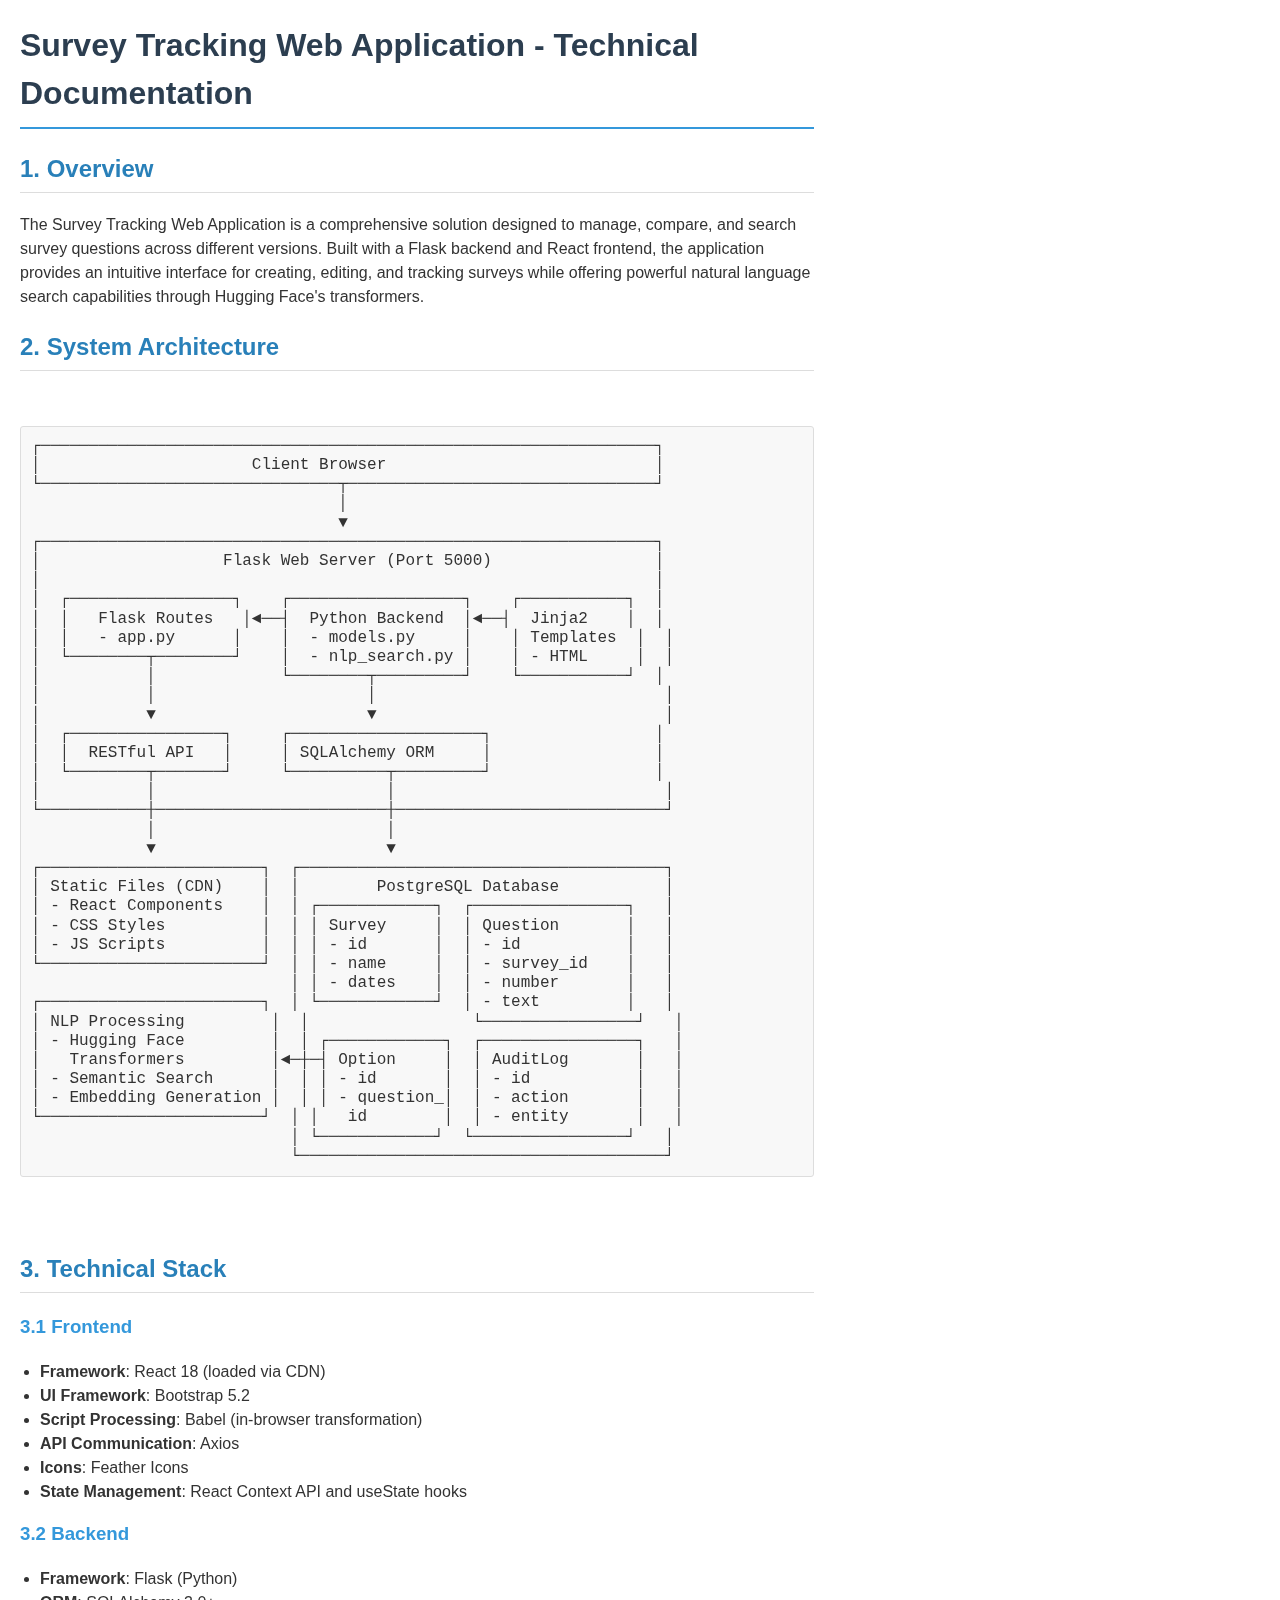
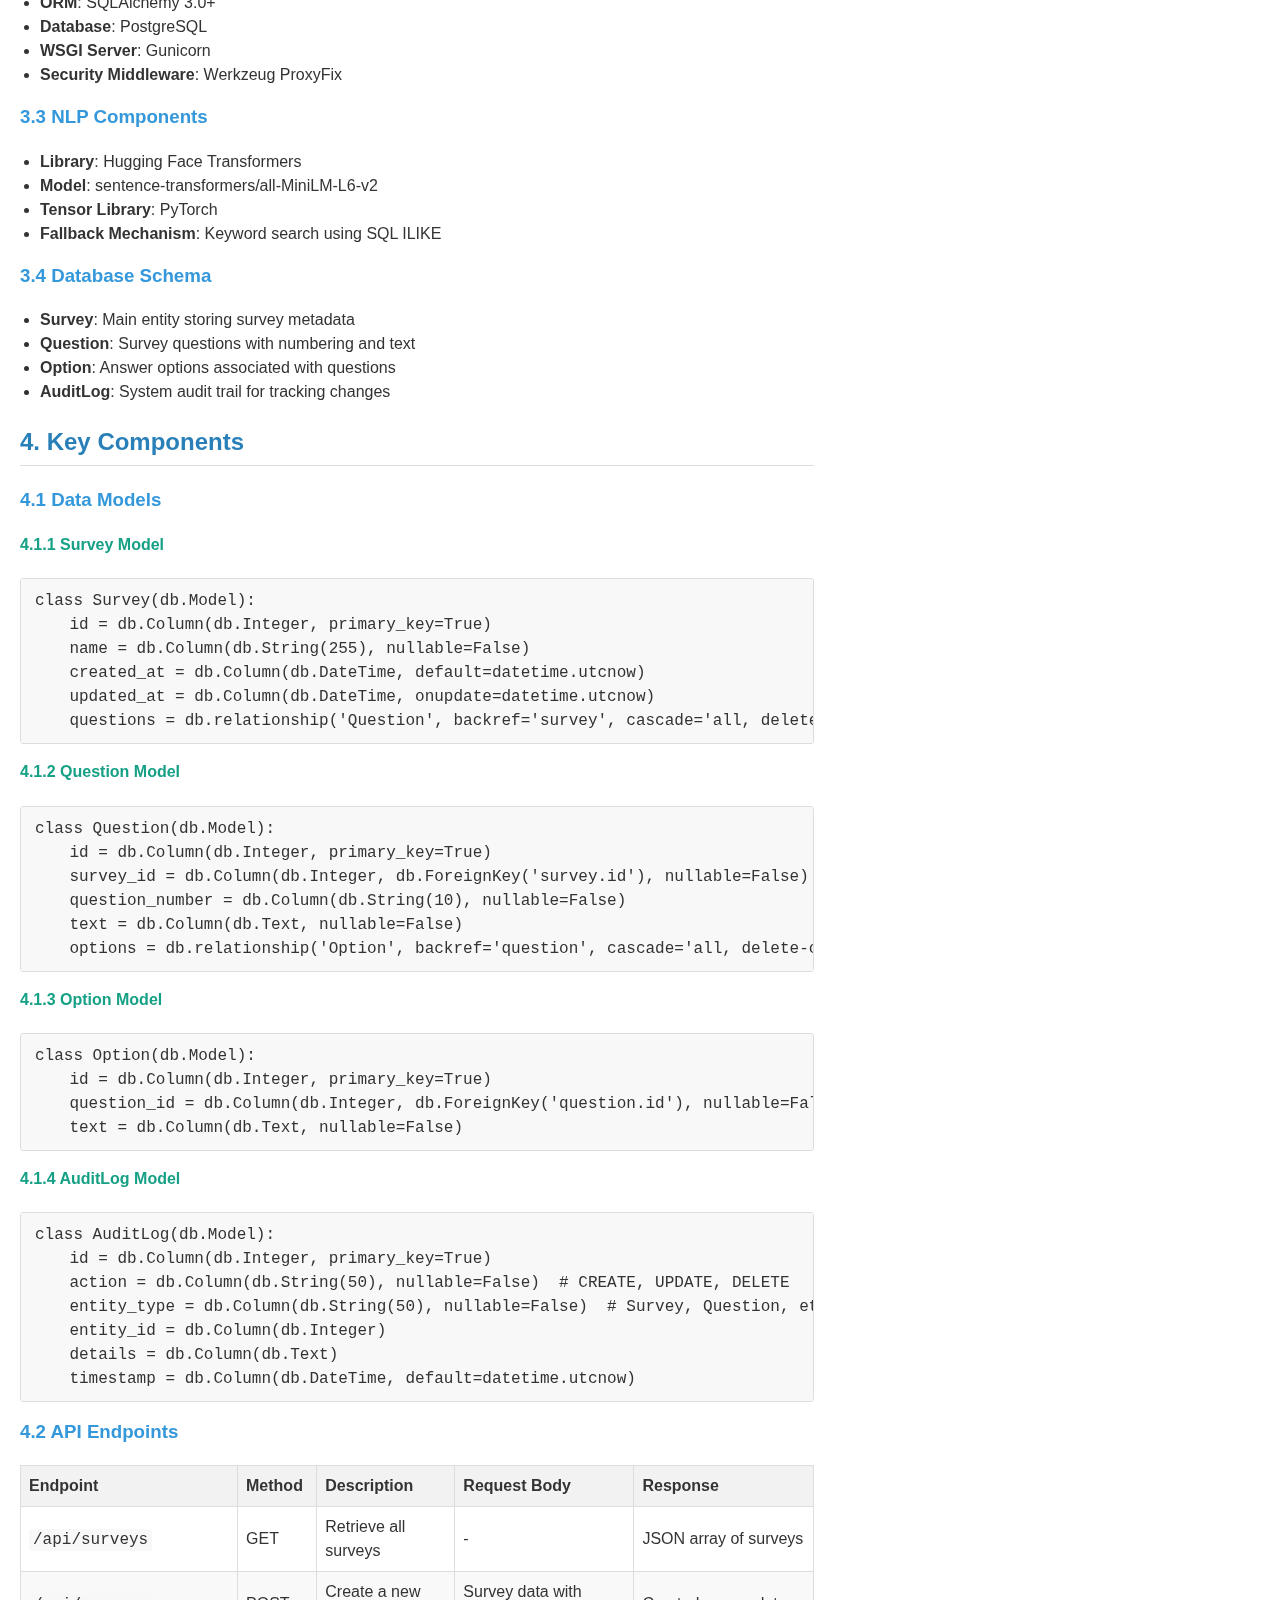
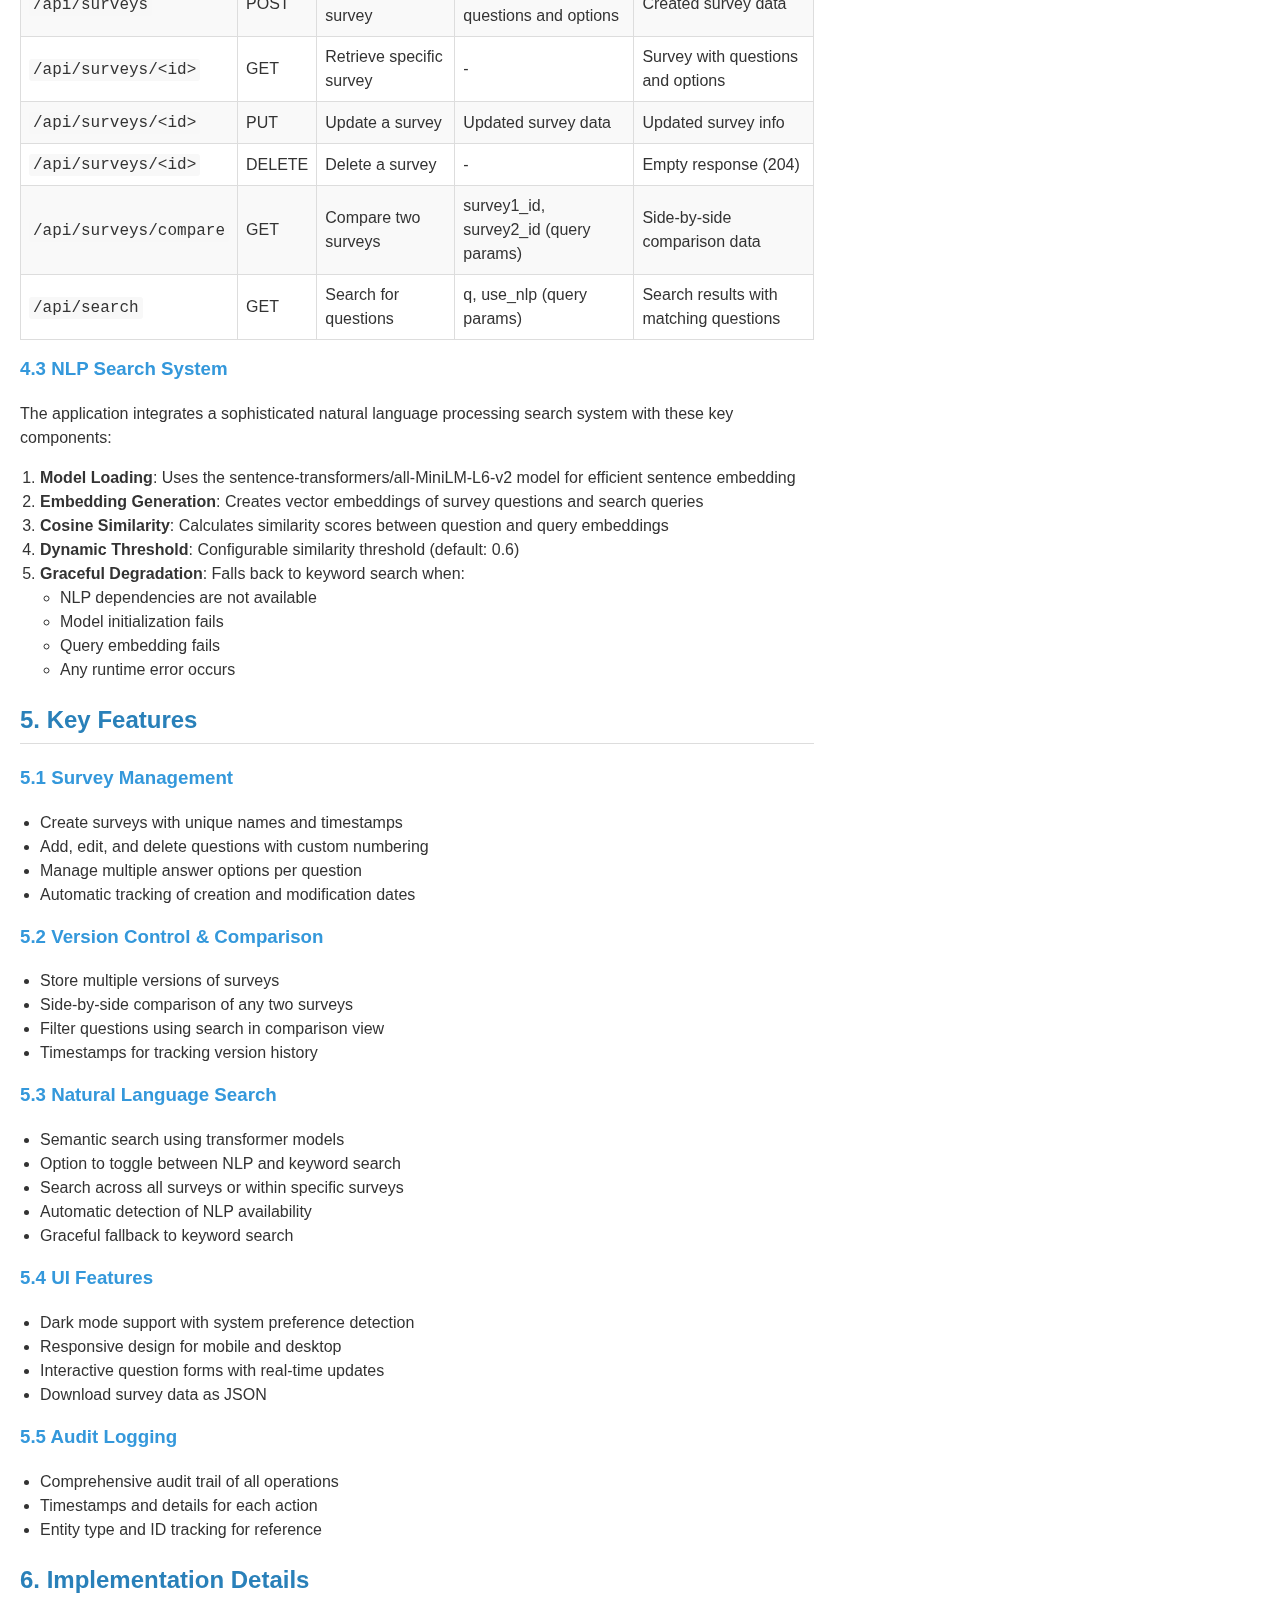
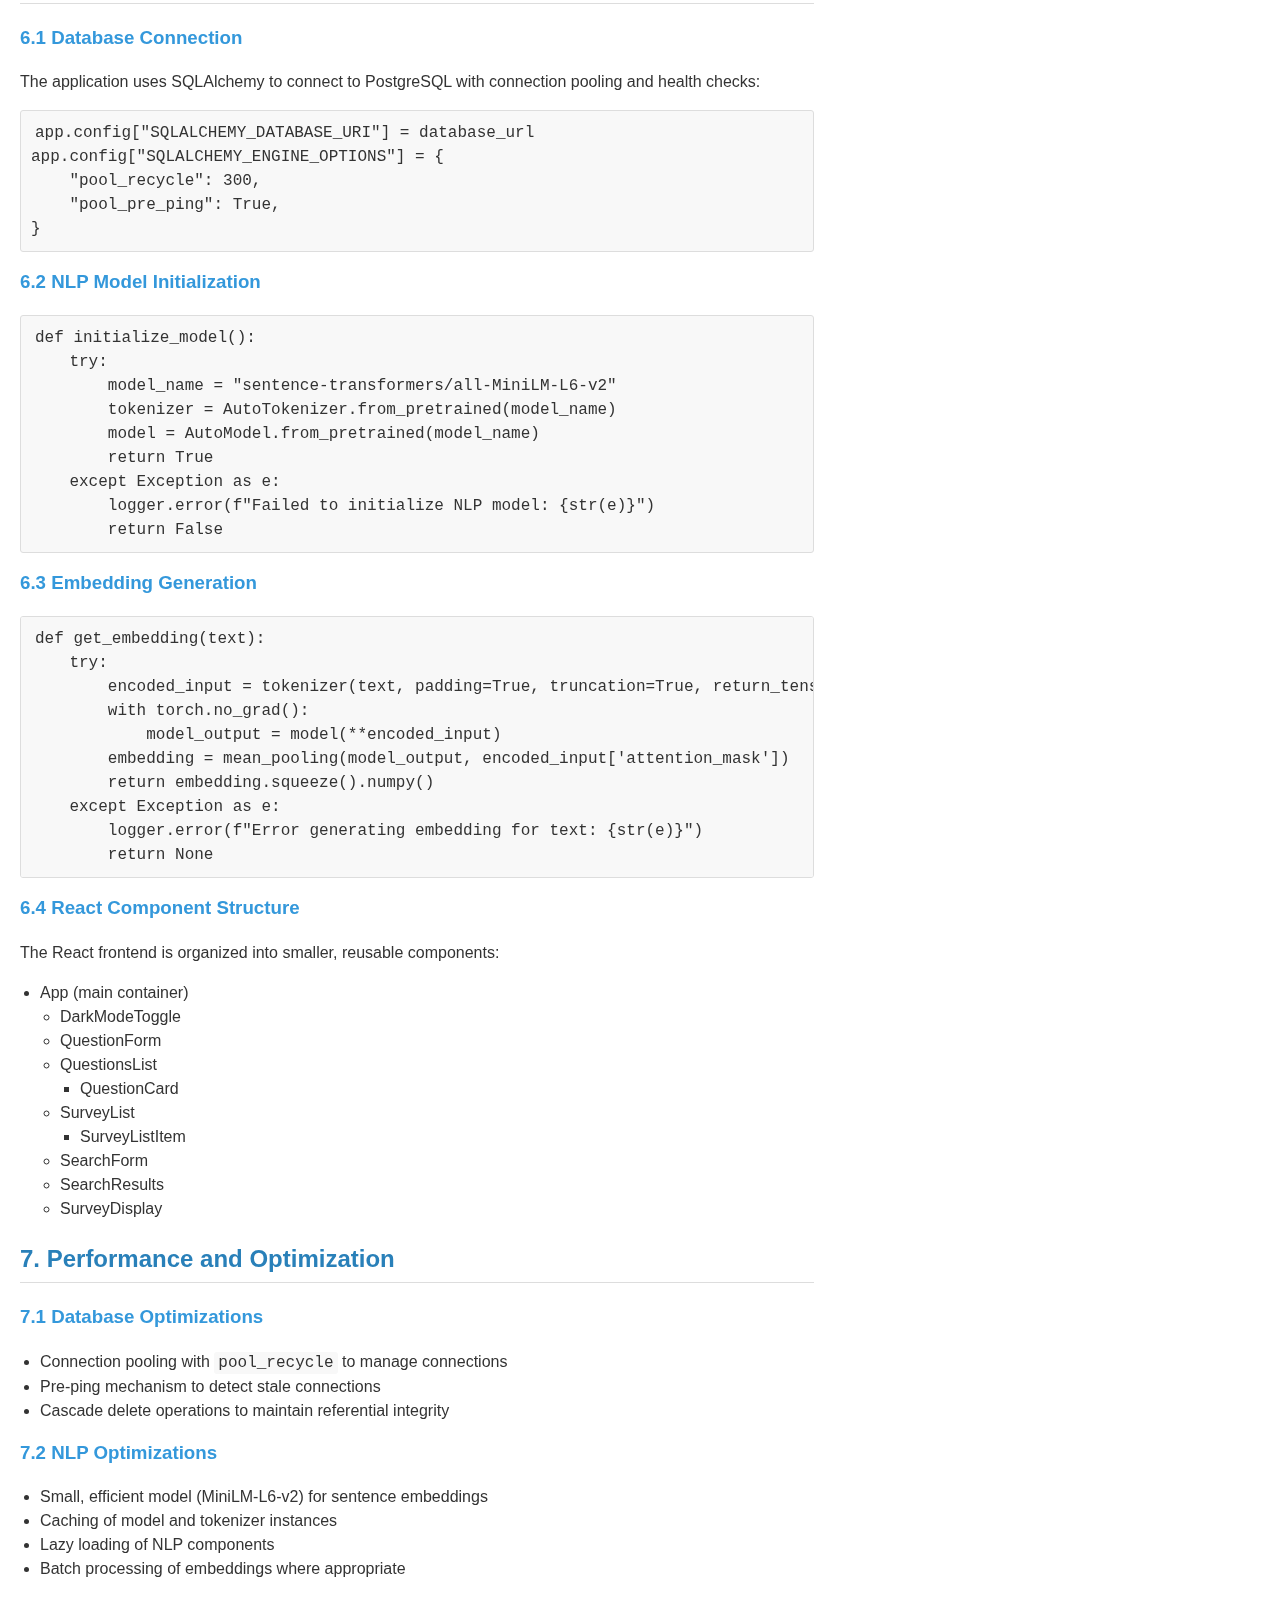
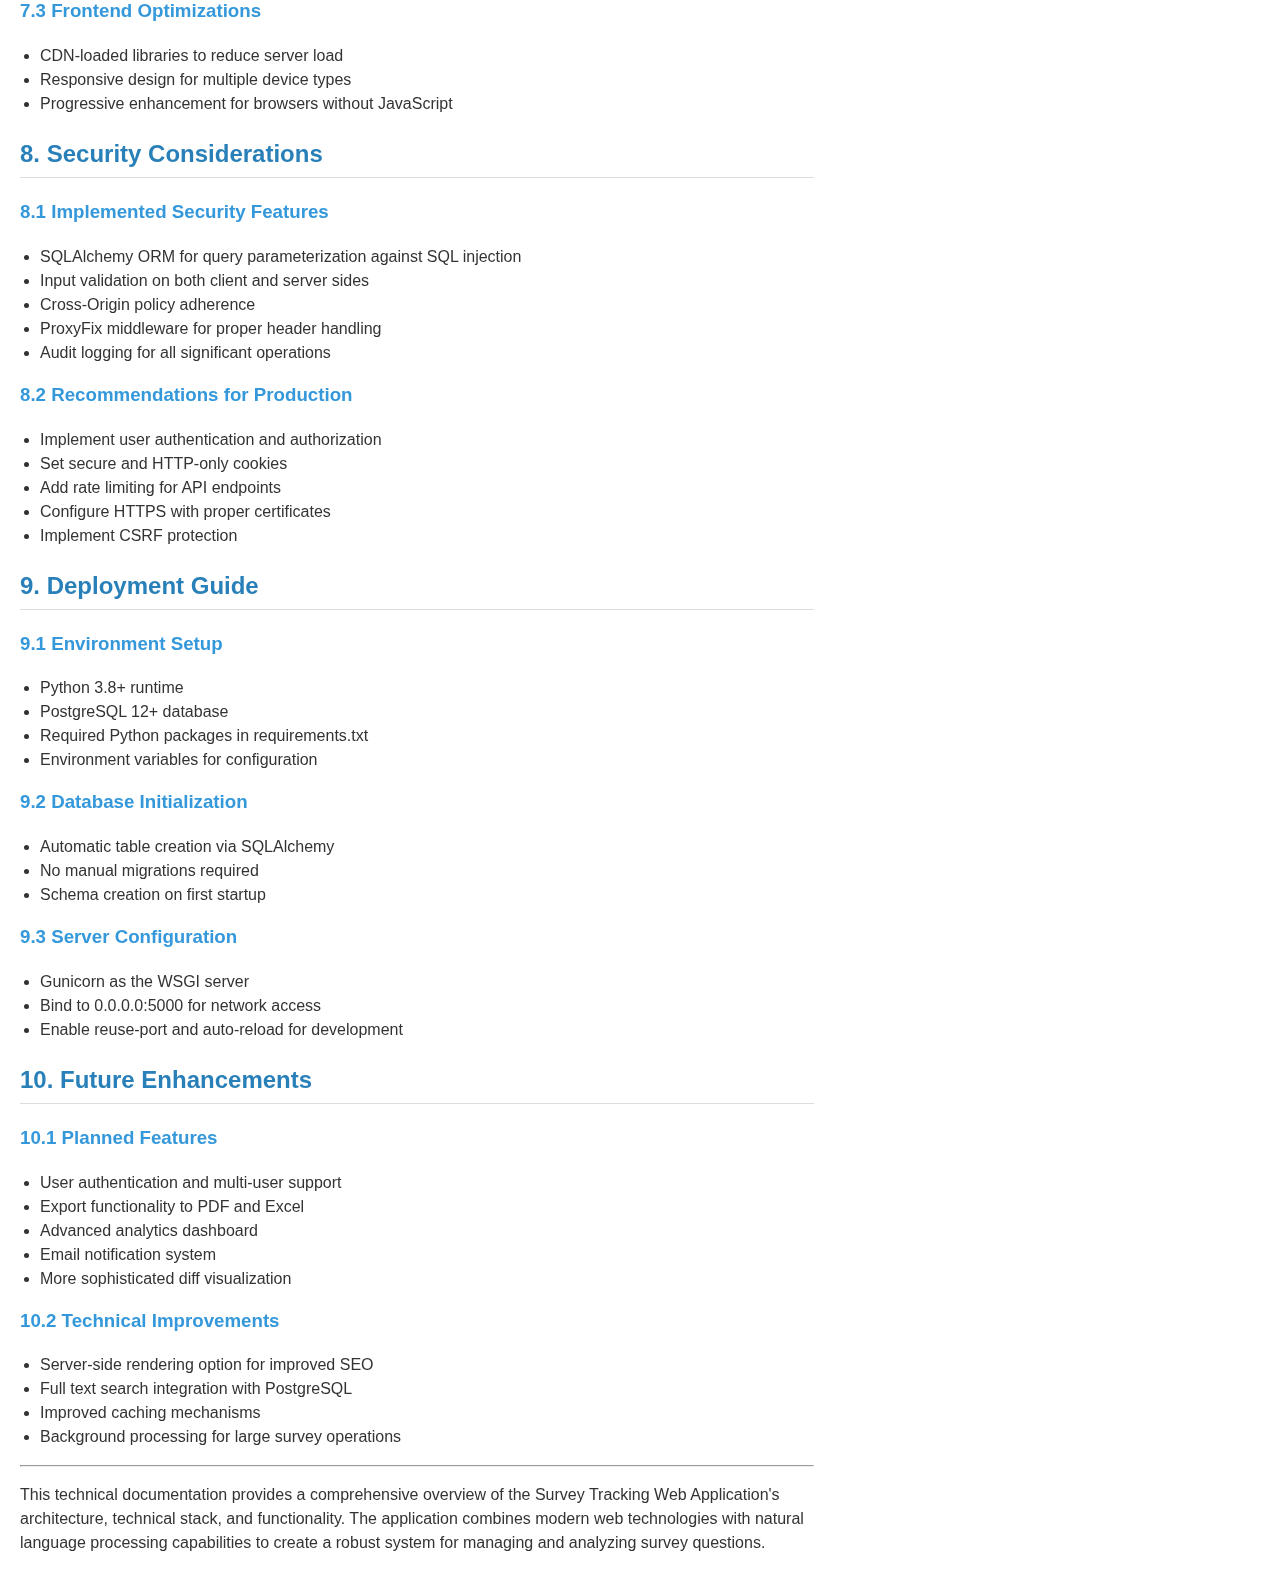
<file: SurveyTrackingWebApp_TechnicalDocumentation.html>
<!DOCTYPE html>
<html lang="en">
<head>
    <meta charset="UTF-8">
    <meta name="viewport" content="width=device-width, initial-scale=1.0">
    <title>Survey Tracking Web Application - Technical Documentation</title>
    <style>
        body {
            font-family: 'Calibri', Arial, sans-serif;
            line-height: 1.5;
            margin: 20px;
            max-width: 210mm; /* A4 width */
            color: #333;
        }
        h1 {
            color: #2c3e50;
            border-bottom: 2px solid #3498db;
            padding-bottom: 10px;
        }
        h2 {
            color: #2980b9;
            margin-top: 20px;
            border-bottom: 1px solid #ddd;
            padding-bottom: 5px;
        }
        h3 {
            color: #3498db;
            margin-top: 15px;
        }
        h4 {
            color: #16a085;
            margin-top: 15px;
        }
        pre {
            background-color: #f8f8f8;
            border: 1px solid #ddd;
            border-radius: 3px;
            padding: 10px;
            overflow-x: auto;
            font-family: 'Consolas', 'Courier New', monospace;
        }
        code {
            font-family: 'Consolas', 'Courier New', monospace;
            background-color: #f8f8f8;
            padding: 2px 4px;
            border-radius: 3px;
        }
        table {
            border-collapse: collapse;
            width: 100%;
            margin: 15px 0;
        }
        th, td {
            border: 1px solid #ddd;
            padding: 8px;
            text-align: left;
        }
        th {
            background-color: #f2f2f2;
        }
        tr:nth-child(even) {
            background-color: #f9f9f9;
        }
        .architecture-diagram {
            white-space: pre;
            font-family: 'Consolas', 'Courier New', monospace;
            line-height: 1.2;
            overflow-x: auto;
        }
        ul, ol {
            padding-left: 20px;
        }
        .page-break {
            page-break-after: always;
        }
    </style>
</head>
<body>
    <h1>Survey Tracking Web Application - Technical Documentation</h1>

    <h2>1. Overview</h2>
    <p>The Survey Tracking Web Application is a comprehensive solution designed to manage, compare, and search survey questions across different versions. Built with a Flask backend and React frontend, the application provides an intuitive interface for creating, editing, and tracking surveys while offering powerful natural language search capabilities through Hugging Face's transformers.</p>

    <h2>2. System Architecture</h2>
    <div class="architecture-diagram">
<pre>
┌────────────────────────────────────────────────────────────────┐
│                      Client Browser                            │
└───────────────────────────────┬────────────────────────────────┘
                                │
                                ▼
┌────────────────────────────────────────────────────────────────┐
│                   Flask Web Server (Port 5000)                 │
│                                                                │
│  ┌─────────────────┐    ┌──────────────────┐    ┌───────────┐  │
│  │   Flask Routes   │◄──┤  Python Backend  │◄──┤  Jinja2    │  │
│  │   - app.py      │    │  - models.py     │    │ Templates  │  │
│  └────────┬────────┘    │  - nlp_search.py │    │ - HTML     │  │
│           │             └────────┬─────────┘    └───────────┘  │
│           │                      │                              │
│           ▼                      ▼                              │
│  ┌────────────────┐     ┌────────────────────┐                 │
│  │  RESTful API   │     │ SQLAlchemy ORM     │                 │
│  └────────┬───────┘     └──────────┬─────────┘                 │
│           │                        │                            │
└───────────┼────────────────────────┼────────────────────────────┘
            │                        │
            ▼                        ▼
┌───────────────────────┐  ┌──────────────────────────────────────┐
│ Static Files (CDN)    │  │        PostgreSQL Database           │
│ - React Components    │  │ ┌────────────┐  ┌────────────────┐   │
│ - CSS Styles          │  │ │ Survey     │  │ Question       │   │
│ - JS Scripts          │  │ │ - id       │  │ - id           │   │
└───────────────────────┘  │ │ - name     │  │ - survey_id    │   │
                           │ │ - dates    │  │ - number       │   │
┌───────────────────────┐  │ └────────────┘  │ - text         │   │
│ NLP Processing         │  │                 └────────────────┘   │
│ - Hugging Face         │  │ ┌────────────┐  ┌────────────────┐   │
│   Transformers         │◄─┼─┤ Option     │  │ AuditLog       │   │
│ - Semantic Search      │  │ │ - id       │  │ - id           │   │
│ - Embedding Generation │  │ │ - question_│  │ - action       │   │
└───────────────────────┘  │ │   id        │  │ - entity       │   │
                           │ └────────────┘  └────────────────┘   │
                           └──────────────────────────────────────┘
</pre>
    </div>

    <div class="page-break"></div>

    <h2>3. Technical Stack</h2>

    <h3>3.1 Frontend</h3>
    <ul>
        <li><strong>Framework</strong>: React 18 (loaded via CDN)</li>
        <li><strong>UI Framework</strong>: Bootstrap 5.2</li>
        <li><strong>Script Processing</strong>: Babel (in-browser transformation)</li>
        <li><strong>API Communication</strong>: Axios</li>
        <li><strong>Icons</strong>: Feather Icons</li>
        <li><strong>State Management</strong>: React Context API and useState hooks</li>
    </ul>

    <h3>3.2 Backend</h3>
    <ul>
        <li><strong>Framework</strong>: Flask (Python)</li>
        <li><strong>ORM</strong>: SQLAlchemy 3.0+</li>
        <li><strong>Database</strong>: PostgreSQL</li>
        <li><strong>WSGI Server</strong>: Gunicorn</li>
        <li><strong>Security Middleware</strong>: Werkzeug ProxyFix</li>
    </ul>

    <h3>3.3 NLP Components</h3>
    <ul>
        <li><strong>Library</strong>: Hugging Face Transformers</li>
        <li><strong>Model</strong>: sentence-transformers/all-MiniLM-L6-v2</li>
        <li><strong>Tensor Library</strong>: PyTorch</li>
        <li><strong>Fallback Mechanism</strong>: Keyword search using SQL ILIKE</li>
    </ul>

    <h3>3.4 Database Schema</h3>
    <ul>
        <li><strong>Survey</strong>: Main entity storing survey metadata</li>
        <li><strong>Question</strong>: Survey questions with numbering and text</li>
        <li><strong>Option</strong>: Answer options associated with questions</li>
        <li><strong>AuditLog</strong>: System audit trail for tracking changes</li>
    </ul>

    <div class="page-break"></div>

    <h2>4. Key Components</h2>

    <h3>4.1 Data Models</h3>

    <h4>4.1.1 Survey Model</h4>
    <pre><code>class Survey(db.Model):
    id = db.Column(db.Integer, primary_key=True)
    name = db.Column(db.String(255), nullable=False)
    created_at = db.Column(db.DateTime, default=datetime.utcnow)
    updated_at = db.Column(db.DateTime, onupdate=datetime.utcnow)
    questions = db.relationship('Question', backref='survey', cascade='all, delete-orphan')</code></pre>

    <h4>4.1.2 Question Model</h4>
    <pre><code>class Question(db.Model):
    id = db.Column(db.Integer, primary_key=True)
    survey_id = db.Column(db.Integer, db.ForeignKey('survey.id'), nullable=False)
    question_number = db.Column(db.String(10), nullable=False)
    text = db.Column(db.Text, nullable=False)
    options = db.relationship('Option', backref='question', cascade='all, delete-orphan')</code></pre>

    <h4>4.1.3 Option Model</h4>
    <pre><code>class Option(db.Model):
    id = db.Column(db.Integer, primary_key=True)
    question_id = db.Column(db.Integer, db.ForeignKey('question.id'), nullable=False)
    text = db.Column(db.Text, nullable=False)</code></pre>

    <h4>4.1.4 AuditLog Model</h4>
    <pre><code>class AuditLog(db.Model):
    id = db.Column(db.Integer, primary_key=True)
    action = db.Column(db.String(50), nullable=False)  # CREATE, UPDATE, DELETE
    entity_type = db.Column(db.String(50), nullable=False)  # Survey, Question, etc.
    entity_id = db.Column(db.Integer)
    details = db.Column(db.Text)
    timestamp = db.Column(db.DateTime, default=datetime.utcnow)</code></pre>

    <div class="page-break"></div>

    <h3>4.2 API Endpoints</h3>
    <table>
        <thead>
            <tr>
                <th>Endpoint</th>
                <th>Method</th>
                <th>Description</th>
                <th>Request Body</th>
                <th>Response</th>
            </tr>
        </thead>
        <tbody>
            <tr>
                <td><code>/api/surveys</code></td>
                <td>GET</td>
                <td>Retrieve all surveys</td>
                <td>-</td>
                <td>JSON array of surveys</td>
            </tr>
            <tr>
                <td><code>/api/surveys</code></td>
                <td>POST</td>
                <td>Create a new survey</td>
                <td>Survey data with questions and options</td>
                <td>Created survey data</td>
            </tr>
            <tr>
                <td><code>/api/surveys/&lt;id&gt;</code></td>
                <td>GET</td>
                <td>Retrieve specific survey</td>
                <td>-</td>
                <td>Survey with questions and options</td>
            </tr>
            <tr>
                <td><code>/api/surveys/&lt;id&gt;</code></td>
                <td>PUT</td>
                <td>Update a survey</td>
                <td>Updated survey data</td>
                <td>Updated survey info</td>
            </tr>
            <tr>
                <td><code>/api/surveys/&lt;id&gt;</code></td>
                <td>DELETE</td>
                <td>Delete a survey</td>
                <td>-</td>
                <td>Empty response (204)</td>
            </tr>
            <tr>
                <td><code>/api/surveys/compare</code></td>
                <td>GET</td>
                <td>Compare two surveys</td>
                <td>survey1_id, survey2_id (query params)</td>
                <td>Side-by-side comparison data</td>
            </tr>
            <tr>
                <td><code>/api/search</code></td>
                <td>GET</td>
                <td>Search for questions</td>
                <td>q, use_nlp (query params)</td>
                <td>Search results with matching questions</td>
            </tr>
        </tbody>
    </table>

    <div class="page-break"></div>

    <h3>4.3 NLP Search System</h3>
    <p>The application integrates a sophisticated natural language processing search system with these key components:</p>
    <ol>
        <li><strong>Model Loading</strong>: Uses the sentence-transformers/all-MiniLM-L6-v2 model for efficient sentence embedding</li>
        <li><strong>Embedding Generation</strong>: Creates vector embeddings of survey questions and search queries</li>
        <li><strong>Cosine Similarity</strong>: Calculates similarity scores between question and query embeddings</li>
        <li><strong>Dynamic Threshold</strong>: Configurable similarity threshold (default: 0.6)</li>
        <li><strong>Graceful Degradation</strong>: Falls back to keyword search when:
            <ul>
                <li>NLP dependencies are not available</li>
                <li>Model initialization fails</li>
                <li>Query embedding fails</li>
                <li>Any runtime error occurs</li>
            </ul>
        </li>
    </ol>

    <h2>5. Key Features</h2>

    <h3>5.1 Survey Management</h3>
    <ul>
        <li>Create surveys with unique names and timestamps</li>
        <li>Add, edit, and delete questions with custom numbering</li>
        <li>Manage multiple answer options per question</li>
        <li>Automatic tracking of creation and modification dates</li>
    </ul>

    <h3>5.2 Version Control & Comparison</h3>
    <ul>
        <li>Store multiple versions of surveys</li>
        <li>Side-by-side comparison of any two surveys</li>
        <li>Filter questions using search in comparison view</li>
        <li>Timestamps for tracking version history</li>
    </ul>

    <h3>5.3 Natural Language Search</h3>
    <ul>
        <li>Semantic search using transformer models</li>
        <li>Option to toggle between NLP and keyword search</li>
        <li>Search across all surveys or within specific surveys</li>
        <li>Automatic detection of NLP availability</li>
        <li>Graceful fallback to keyword search</li>
    </ul>

    <div class="page-break"></div>

    <h3>5.4 UI Features</h3>
    <ul>
        <li>Dark mode support with system preference detection</li>
        <li>Responsive design for mobile and desktop</li>
        <li>Interactive question forms with real-time updates</li>
        <li>Download survey data as JSON</li>
    </ul>

    <h3>5.5 Audit Logging</h3>
    <ul>
        <li>Comprehensive audit trail of all operations</li>
        <li>Timestamps and details for each action</li>
        <li>Entity type and ID tracking for reference</li>
    </ul>

    <h2>6. Implementation Details</h2>

    <h3>6.1 Database Connection</h3>
    <p>The application uses SQLAlchemy to connect to PostgreSQL with connection pooling and health checks:</p>
    <pre><code>app.config["SQLALCHEMY_DATABASE_URI"] = database_url
app.config["SQLALCHEMY_ENGINE_OPTIONS"] = {
    "pool_recycle": 300,
    "pool_pre_ping": True,
}</code></pre>

    <h3>6.2 NLP Model Initialization</h3>
    <pre><code>def initialize_model():
    try:
        model_name = "sentence-transformers/all-MiniLM-L6-v2"
        tokenizer = AutoTokenizer.from_pretrained(model_name)
        model = AutoModel.from_pretrained(model_name)
        return True
    except Exception as e:
        logger.error(f"Failed to initialize NLP model: {str(e)}")
        return False</code></pre>

    <div class="page-break"></div>

    <h3>6.3 Embedding Generation</h3>
    <pre><code>def get_embedding(text):
    try:
        encoded_input = tokenizer(text, padding=True, truncation=True, return_tensors='pt')
        with torch.no_grad():
            model_output = model(**encoded_input)
        embedding = mean_pooling(model_output, encoded_input['attention_mask'])
        return embedding.squeeze().numpy()
    except Exception as e:
        logger.error(f"Error generating embedding for text: {str(e)}")
        return None</code></pre>

    <h3>6.4 React Component Structure</h3>
    <p>The React frontend is organized into smaller, reusable components:</p>
    <ul>
        <li>App (main container)
            <ul>
                <li>DarkModeToggle</li>
                <li>QuestionForm</li>
                <li>QuestionsList
                    <ul>
                        <li>QuestionCard</li>
                    </ul>
                </li>
                <li>SurveyList
                    <ul>
                        <li>SurveyListItem</li>
                    </ul>
                </li>
                <li>SearchForm</li>
                <li>SearchResults</li>
                <li>SurveyDisplay</li>
            </ul>
        </li>
    </ul>

    <h2>7. Performance and Optimization</h2>

    <h3>7.1 Database Optimizations</h3>
    <ul>
        <li>Connection pooling with <code>pool_recycle</code> to manage connections</li>
        <li>Pre-ping mechanism to detect stale connections</li>
        <li>Cascade delete operations to maintain referential integrity</li>
    </ul>

    <div class="page-break"></div>

    <h3>7.2 NLP Optimizations</h3>
    <ul>
        <li>Small, efficient model (MiniLM-L6-v2) for sentence embeddings</li>
        <li>Caching of model and tokenizer instances</li>
        <li>Lazy loading of NLP components</li>
        <li>Batch processing of embeddings where appropriate</li>
    </ul>

    <h3>7.3 Frontend Optimizations</h3>
    <ul>
        <li>CDN-loaded libraries to reduce server load</li>
        <li>Responsive design for multiple device types</li>
        <li>Progressive enhancement for browsers without JavaScript</li>
    </ul>

    <h2>8. Security Considerations</h2>

    <h3>8.1 Implemented Security Features</h3>
    <ul>
        <li>SQLAlchemy ORM for query parameterization against SQL injection</li>
        <li>Input validation on both client and server sides</li>
        <li>Cross-Origin policy adherence</li>
        <li>ProxyFix middleware for proper header handling</li>
        <li>Audit logging for all significant operations</li>
    </ul>

    <h3>8.2 Recommendations for Production</h3>
    <ul>
        <li>Implement user authentication and authorization</li>
        <li>Set secure and HTTP-only cookies</li>
        <li>Add rate limiting for API endpoints</li>
        <li>Configure HTTPS with proper certificates</li>
        <li>Implement CSRF protection</li>
    </ul>

    <div class="page-break"></div>

    <h2>9. Deployment Guide</h2>

    <h3>9.1 Environment Setup</h3>
    <ul>
        <li>Python 3.8+ runtime</li>
        <li>PostgreSQL 12+ database</li>
        <li>Required Python packages in requirements.txt</li>
        <li>Environment variables for configuration</li>
    </ul>

    <h3>9.2 Database Initialization</h3>
    <ul>
        <li>Automatic table creation via SQLAlchemy</li>
        <li>No manual migrations required</li>
        <li>Schema creation on first startup</li>
    </ul>

    <h3>9.3 Server Configuration</h3>
    <ul>
        <li>Gunicorn as the WSGI server</li>
        <li>Bind to 0.0.0.0:5000 for network access</li>
        <li>Enable reuse-port and auto-reload for development</li>
    </ul>

    <h2>10. Future Enhancements</h2>

    <h3>10.1 Planned Features</h3>
    <ul>
        <li>User authentication and multi-user support</li>
        <li>Export functionality to PDF and Excel</li>
        <li>Advanced analytics dashboard</li>
        <li>Email notification system</li>
        <li>More sophisticated diff visualization</li>
    </ul>

    <h3>10.2 Technical Improvements</h3>
    <ul>
        <li>Server-side rendering option for improved SEO</li>
        <li>Full text search integration with PostgreSQL</li>
        <li>Improved caching mechanisms</li>
        <li>Background processing for large survey operations</li>
    </ul>

    <hr>

    <p>This technical documentation provides a comprehensive overview of the Survey Tracking Web Application's architecture, technical stack, and functionality. The application combines modern web technologies with natural language processing capabilities to create a robust system for managing and analyzing survey questions.</p>
</body>
</html>
</file>
